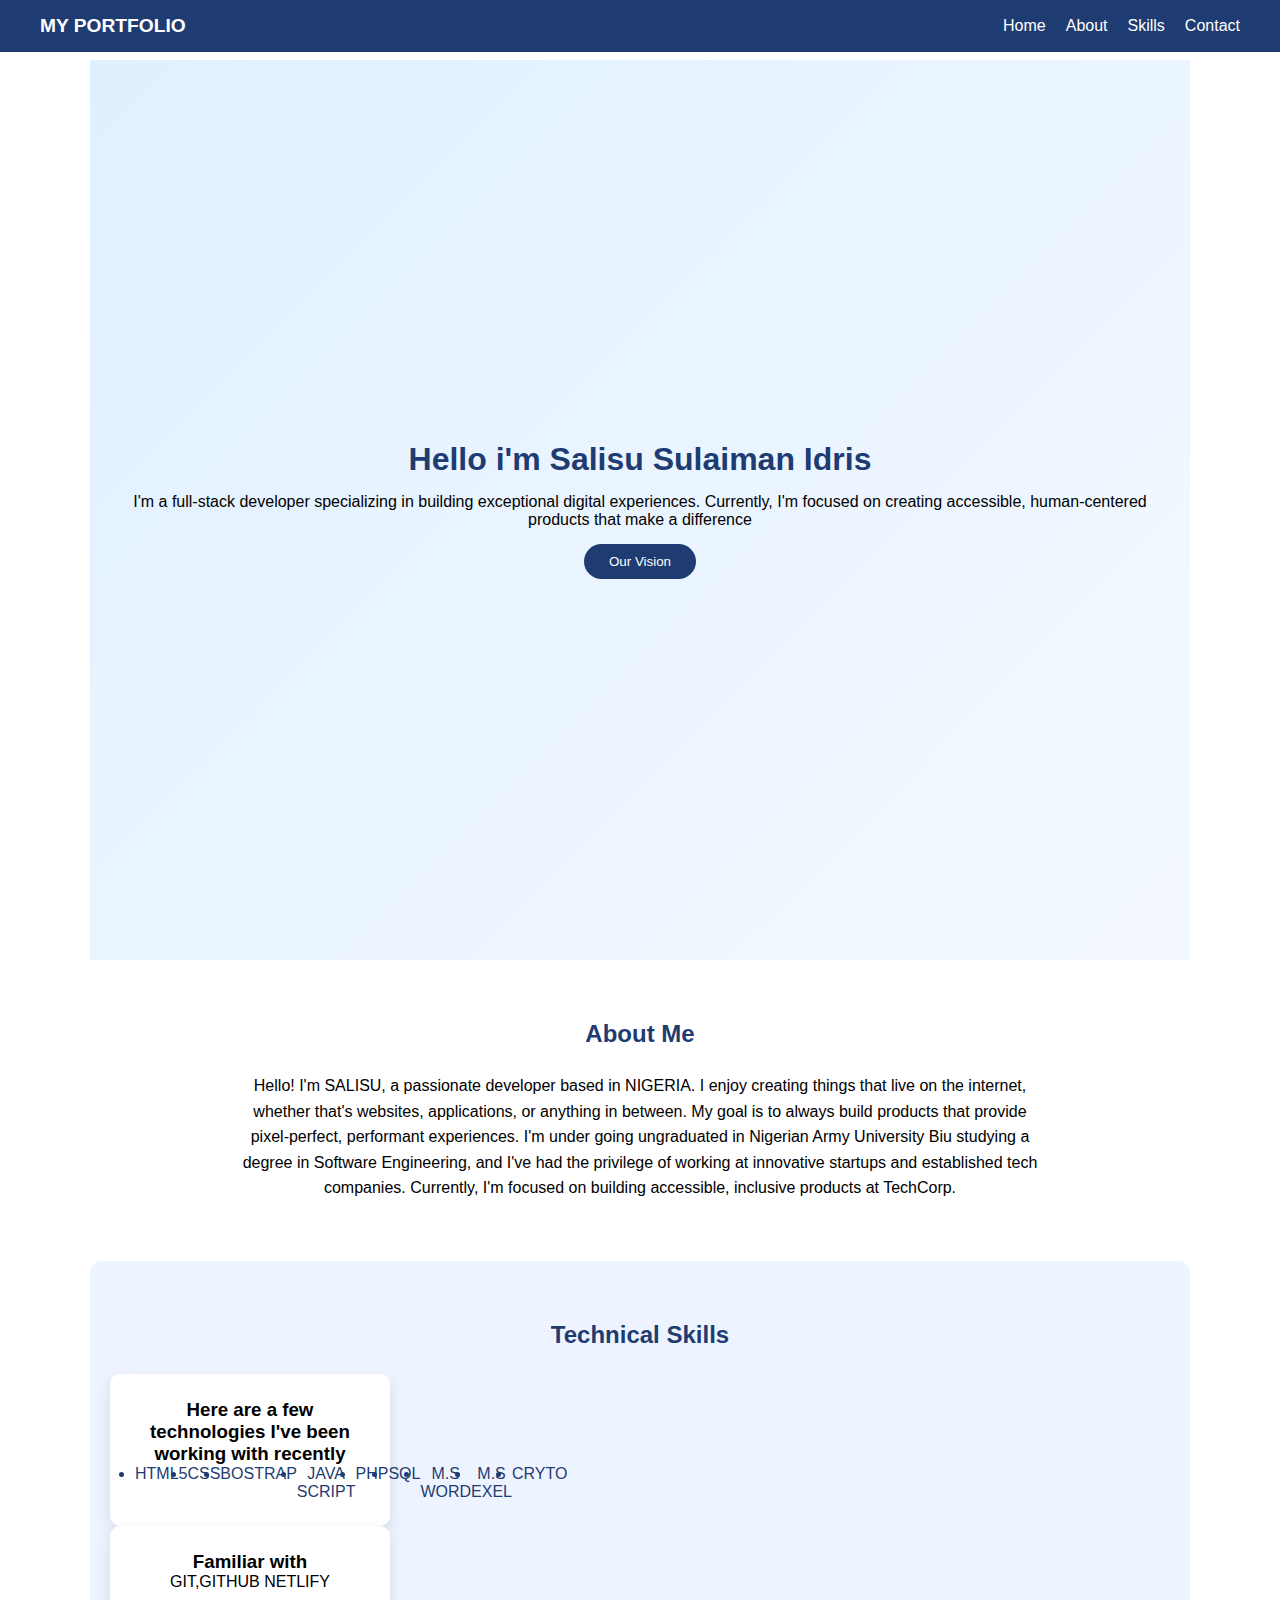
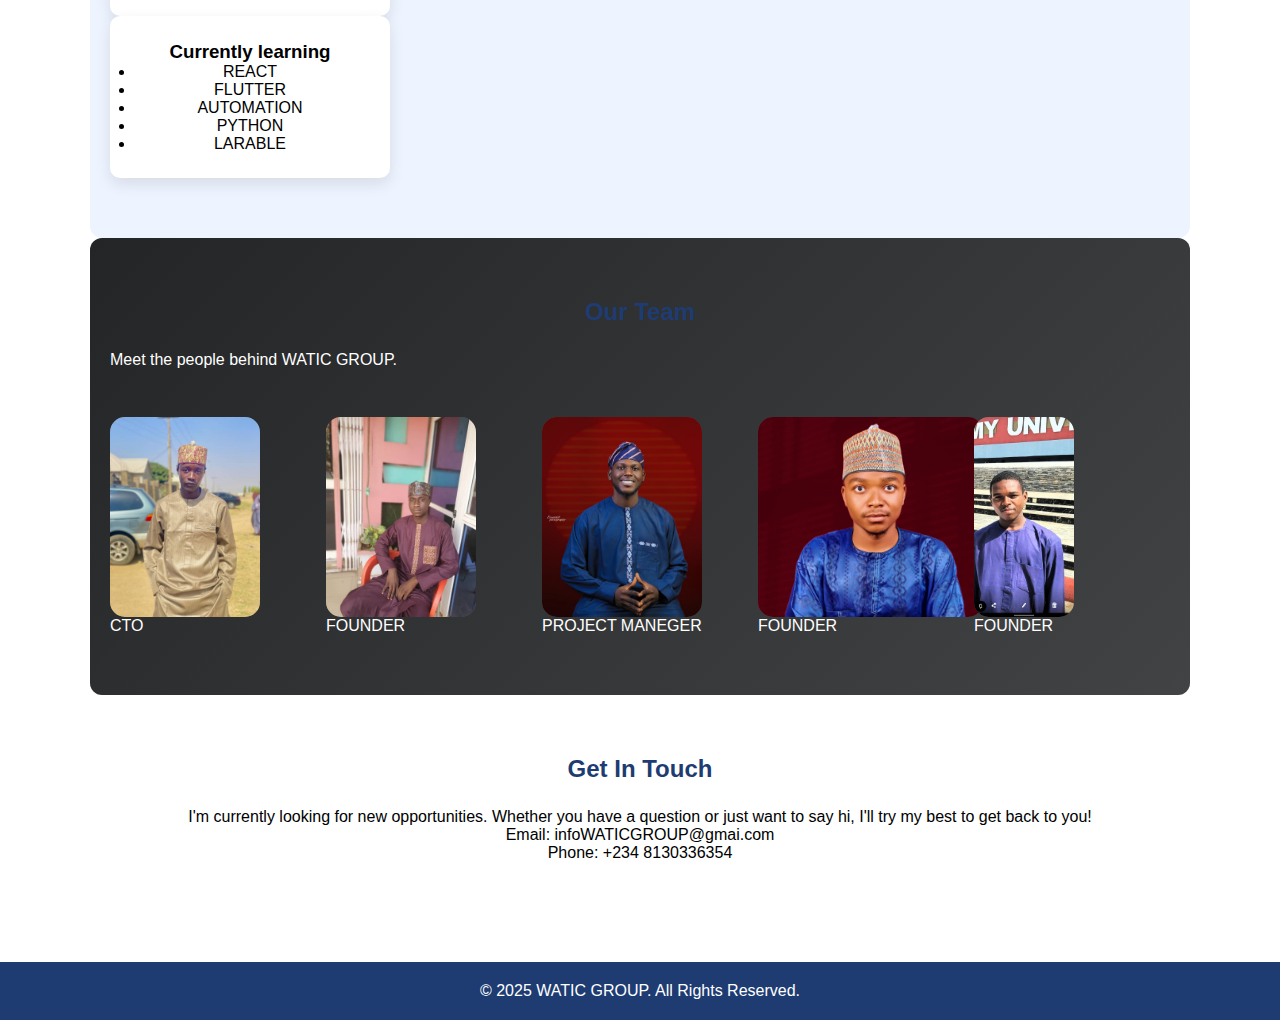
<file: index.html>
<!DOCTYPE html>
<html lang="en">
<head>
<meta charset="UTF-8">
<meta name="viewport" content="width=device-width, initial-scale=1.0">
<title>S2I Technologies</title>
<link rel="stylesheet" href="style.css">
</head>

<body>

<nav class="navbar">
    <div class="logo">MY PORTFOLIO</div>

    <input type="checkbox" id="menu-toggle">
    <label for="menu-toggle" class="hamburger">
        <span></span>
        <span></span>
        <span></span>
    </label>

    <ul class="nav-links">
        <li><a href="#home">Home</a></li>
        <li><a href="#about">About</a></li>
        <li><a href="#services">Skills</a></li>
        <!-- <li><a href="#team">Team</a></li>--> 
        <li><a href="#contact">Contact</a></li>
    </ul>
</nav>

<section id="home" class="hero">
    <h1>Hello i'm Salisu Sulaiman Idris</h1>
    <p>I'm a full-stack developer specializing in building exceptional digital experiences.
        Currently, I'm focused on creating accessible, human-centered products that make a difference</p>
    <button>Our Vision</button>
</section>

<section id="about" class="about">
    <h2>About Me</h2>
    <p>
    Hello! I'm SALISU, a passionate developer based in NIGERIA. I enjoy creating things that live on the internet, whether that's websites, applications, or anything in between.
    My goal is to always build products that provide pixel-perfect, performant experiences.

I'm under going ungraduated in Nigerian Army University Biu studying a degree in Software Engineering, and I've had the privilege of working at innovative startups and established tech companies.    
 Currently, I'm focused on building accessible, inclusive products at TechCorp.

    </p>
</section>

<section id="services" class="services">
    <h2>Technical Skills</h2>
    <div class="service-box">
        <div class="card">
            <h3>Here are a few technologies I've been working with recently</h3>
            <p> <ul class="skill">
                <li>HTML5</li>
                <li>CSS</li>
                <li>BOSTRAP</li>
                <li>JAVA SCRIPT</li>
                <li>PHP</li>
                <li>SQL</li>
                <li>M.S WORD</li>
                <li>M.S EXEL</li>
                <li>CRYTO</li>
            </ul></p>
        </div>
        <div class="card">
            <h3>Familiar with</h3>
            <p>GIT,GITHUB NETLIFY</p>
        </div>
        <div class="card">
            <h3>Currently learning</h3>
            <p><ul>
                <li>REACT</li>
                <li>FLUTTER</li>
                <li>AUTOMATION</li>
                <li>PYTHON</li>
                <li>LARABLE</li>
            </ul></p>
        </div>
    </div>
</section>
 <section id="team" class="team">
    <h2>Our Team</h2>
    <p>Meet the people behind WATIC GROUP.</p><br>

    <div class="team-gallery">
        <div><img src="me.jpg" class="team-member">CTO</div>
        <div><img src="IMG-20251220-WA0092.jpg" class="team-member">FOUNDER</div>
        <div><img src="jbb.jpg" class="team-member">PROJECT MANEGER</div>
        <div><img src="sufi.jpg" class="team-member">FOUNDER</div>
        <div><img src="IMG-20251220-WA0068.jpg" class="team-member">FOUNDER</div> 
    </div>
</section> 

<section id="contact" class="contact">
    <h2>Get In Touch</h2>
    <P>I'm currently looking for new opportunities. Whether you have a question or just want to say hi, I'll try my best to get back to you!</P>
    <p>Email: infoWATICGROUP@gmai.com</p>
    <p>Phone: +234 8130336354</p>
</section>

<footer>
    © 2025 WATIC GROUP. All Rights Reserved.
</footer>

</body>
</html>
</file>
<file: style.css>
html {
    scroll-behavior: smooth;
}

* {
    margin: 0;
    padding: 0;
    box-sizing: border-box;
    font-family: Arial, sans-serif;
}

/* NAVBAR */
.navbar {
    display: flex;
    justify-content: space-between;
    align-items: center;
    padding: 15px 40px;
    background: #1e3c72;
    color: white;
    position: fixed;
    width: 100%;
    top: 0;
    z-index: 1000;
}

.logo {
    font-size: 1.2rem;
    font-weight: bold;
}

.nav-links {
    list-style: none;
    display: flex;
    gap: 20px;
}

.nav-links a {
    color: white;
    text-decoration: none;
}

/* HAMBURGER */
#menu-toggle {
    display: none;
}

.hamburger {
    display: none;
    flex-direction: column;
    cursor: pointer;
}

.hamburger span {
    height: 3px;
    width: 25px;
    background: white;
    margin: 4px 0;
    border-radius: 5px;
}

/* HERO */
.hero {
    height: 100vh;
    background: linear-gradient(135deg, #e0f0ff, #f4f9ff);
    display: flex;
    flex-direction: column;
    justify-content: center;
    align-items: center;
    text-align: center;
    padding: 20px;
    margin-top: 60px;
}

.hero h1 {
    max-width: 800px;
    color: #1e3c72;
}

.hero p {
    margin: 15px 0;
}

.hero button {
    padding: 10px 25px;
    background: #1e3c72;
    color: white;
    border: none;
    border-radius: 20px;
    cursor: pointer;
}

/* SECTIONS */
section {
    padding: 60px 20px;
    max-width: 1100px;
    margin: auto;
}

h2 {
    text-align: center;
    margin-bottom: 25px;
    color: #1e3c72;
}

/* ABOUT */
.about p {
    text-align: center;
    max-width: 800px;
    margin: auto;
    line-height: 1.6;
}

/* SERVICES */
.services {
    background: #eef4ff;
    border-radius: 12px;
}

.service-box {
    display: inline-block;
    gap: 20px;
    justify-content: center;
    flex-wrap: wrap;
}
.skill{
    display: flex;
    color: #1e3c72 ;
}
.card {
    background: white;
    padding: 25px;
    width: 280px;
    border-radius: 10px;
    text-align: center;
    box-shadow: 0 6px 15px rgba(0,0,0,0.1);
}

/* TEAM */
.team {
    background: linear-gradient(135deg, #232526, #414345);
    color: white;
    border-radius: 12px;
}

.team-container {
    text-align: center;
}

.team-gallery {
    display: grid;
    grid-template-columns: repeat(auto-fit, minmax(180px, 1fr));
    gap: 20px;
    margin-top: 30px;
    /* text-align: center; */
}

.team-member {
    height: 200px;
    background: #555;
    border-radius: 15px;
    display: flex;
    align-items: center;
    justify-content: center;
    color: #ddd;
    font-size: 1rem;
    /* margin: auto; */
}

/* CONTACT */
.contact {
    text-align: center;
}

/* FOOTER */
footer {
    background: #1e3c72;
    color: white;
    text-align: center;
    padding: 20px;
    margin-top: 40px;
}

/* RESPONSIVE */
@media (max-width: 768px) {

    .hamburger {
        display: flex;
    }

    .nav-links {
        position: absolute;
        top: 60px;
        left: 0;
        width: 100%;
        background: #1e3c72;
        flex-direction: column;
        text-align: center;
        display: none;
    }

    .nav-links li {
        padding: 15px 0;
    }

    #menu-toggle:checked + .hamburger + .nav-links {
        display: flex;
    }

    .hero h1 {
        font-size: 1.4rem;
    }
}
</file>
